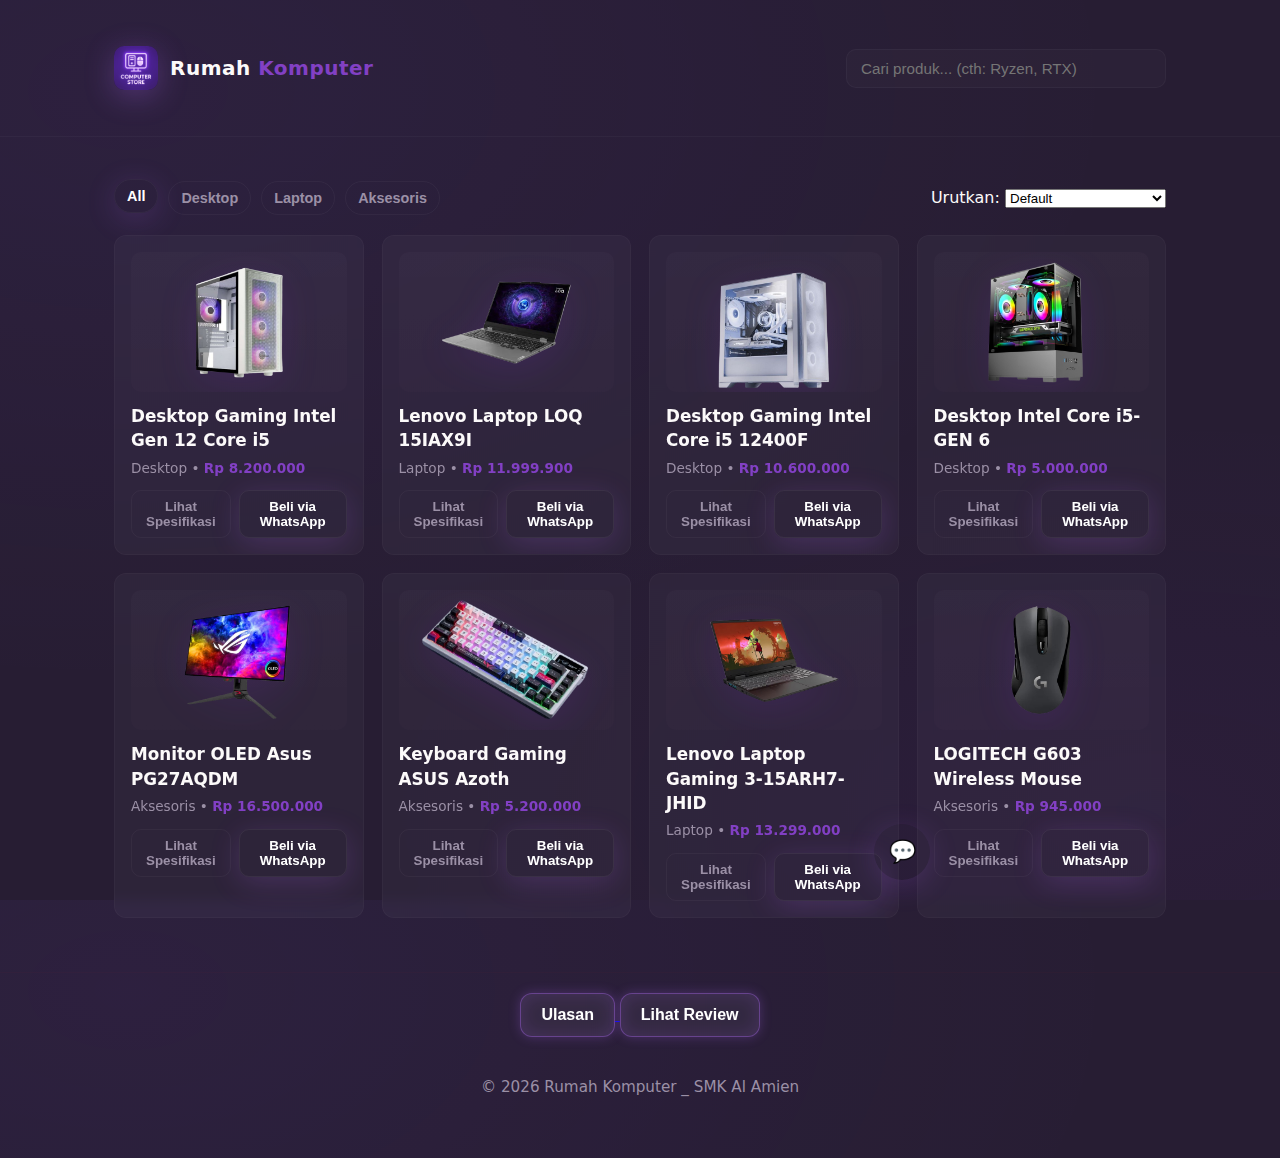
<file: index.html>
<!doctype html>
<html lang="id">
<head>
  <link rel="icon" href="gambar/smk-removebg-preview.png" type="image/x-icon">
  <meta charset="utf-8" />
  <meta name="viewport" content="width=device-width,initial-scale=1" />
  <title>Rumah Komputer - SMK Al Amien</title>
  <link rel="stylesheet" href="styles.css" />
</head>
<body>
  <header class="site-header">
    <div class="container header-inner">
      <div class="brand">
        <div class="logo-glow"></div>
        <h1>Rumah <span>Komputer</span></h1>
      </div>
      <nav class="search-cart">
        <input id="searchInput" type="search" placeholder="Cari produk... (cth: Ryzen, RTX)" />
      </nav>
    </div>
  </header>

  <main class="container">
    <section class="controls">
      <div class="categories" id="categories"></div>
      <div class="sort">
        <label for="sortSelect">Urutkan:</label>
        <select id="sortSelect">
          <option value="default">Default</option>
          <option value="price-asc">Harga: murah → mahal</option>
          <option value="price-desc">Harga: mahal → murah</option>
          <option value="name-asc">Nama A → Z</option>
        </select>
      </div>
    </section>

    <section id="productGrid" class="product-grid" aria-live="polite"></section>
  </main>

  <!-- Modal spesifikasi -->
  <div id="modal" class="modal" aria-hidden="true">
    <div class="modal-content" role="dialog" aria-modal="true">
      <button id="modalClose" class="modal-close" aria-label="Tutup">&times;</button>
      <div id="modalBody"></div>
    </div>
  </div>

<!-- Chat widget: floating + draggable -->
<div id="chatWidget" class="chat-widget" aria-live="polite">

  <!-- Toggle chat (draggable icon) -->
  <button id="chatToggle"
          class="chat-toggle draggable"
          aria-label="Buka chat"
          aria-expanded="false"
          type="button">
    💬
  </button>

  <!-- Chat box -->
  <div id="chatBox"
       class="chat-box"
       aria-hidden="true"
       role="dialog"
       aria-modal="false"
       aria-label="Chat konsultasi">

    <div class="chat-header">
      <div>
        <strong>Chat Konsultasi</strong>
        <div class="small-muted">Bantuan cepat &amp; hubungi market</div>
      </div>
      <button id="chatClose" class="chat-close">&times;</button>
    </div>

    <div id="chatMessages" class="chat-messages" role="log"></div>

    <div class="chat-suggestions" id="chatSuggestions"></div>

    <form id="chatForm" class="chat-form" onsubmit="return false;">
      <input id="chatInput" type="text" placeholder="Tulis pesan..." autocomplete="off">
      <button class="btn btn-primary">Kirim</button>
    </form>

    <div class="chat-actions">
      <button id="escalateWA" class="btn btn-ghost">Kirim ke Market (WhatsApp)</button>
    </div>

  </div>
</div>


  <footer class="site-footer">
    <a href= "ulasan/index2.html"> <button class="btn-tombol"> Ulasan </button> </a>
    <a href= "reviews/index4.html"> <button class="btn-tombol"> Lihat Review </button> </a>
    <div class="container">
      <p>© <span id="year"></span>     Rumah Komputer _ SMK Al Amien</p>
    </div>
  </footer>


  <script src="app.js"></script>
  <script>
// ========= DRAGGABLE ICON ==========
(function () {
  const toggle = document.getElementById("chatToggle");

  let isDragging = false;
  let offsetX = 0;
  let offsetY = 0;

  toggle.addEventListener("mousedown", startDrag);
  toggle.addEventListener("touchstart", startDrag, { passive: false });

  function startDrag(e) {
    isDragging = true;

    const rect = toggle.getBoundingClientRect();
    const clientX = e.touches ? e.touches[0].clientX : e.clientX;
    const clientY = e.touches ? e.touches[0].clientY : e.clientY;

    offsetX = clientX - rect.left;
    offsetY = clientY - rect.top;

    document.addEventListener("mousemove", drag);
    document.addEventListener("mouseup", stopDrag);

    document.addEventListener("touchmove", drag, { passive: false });
    document.addEventListener("touchend", stopDrag);
  }

  function drag(e) {
    if (!isDragging) return;

    e.preventDefault();

    const clientX = e.touches ? e.touches[0].clientX : e.clientX;
    const clientY = e.touches ? e.touches[0].clientY : e.clientY;

    let x = clientX - offsetX;
    let y = clientY - offsetY;

    // Batas layar
    const maxX = window.innerWidth - toggle.offsetWidth;
    const maxY = window.innerHeight - toggle.offsetHeight;

    x = Math.max(0, Math.min(x, maxX));
    y = Math.max(0, Math.min(y, maxY));

    toggle.style.position = "fixed";
    toggle.style.left = x + "px";
    toggle.style.top = y + "px";
  }

  function stopDrag() {
    isDragging = false;
    document.removeEventListener("mousemove", drag);
    document.removeEventListener("mouseup", stopDrag);

    document.removeEventListener("touchmove", drag);
    document.removeEventListener("touchend", stopDrag);
  }
})();
</script>

</body>
</html>
</file>
<file: styles.css>
header img {
    max-height: 50px; /* Mengatur tinggi maksimum logo */
    margin-right: 15px; /* Memberi jarak ke kanan */
}

/* styles.css */
/* Root theme: light-saber purple, modern glassmorphism + neon glow */
:root{
  --bg: #271d33;
  --card: rgba(255,255,255,0.03);
  --muted: #9b90a6;
  --accent: #8240c4; /* purple main */
  --accent-2: ; /* deep purple */
  --glow: 0 6px 30px rgba(181,107,255,0.18);
  --glass: linear-gradient(135deg, rgba(255,255,255,0.02), rgba(255,255,255,0.01));
  --radius: 12px;
  font-family: Inter, ui-sans-serif, system-ui, "Segoe UI", Roboto, "Helvetica Neue", Arial;
}

*{box-sizing:border-box}
html,body{height:100%}
body{
  margin:0;
  background: radial-gradient(1000px 600px at 10% 10%, rgba(141,86,255,0.06), transparent),
              radial-gradient(800px 400px at 90% 90%, rgba(138,43,226,0.04), transparent),
              var(--bg);
  color: #fcfafa;
  -webkit-font-smoothing:antialiased;
  -moz-osx-font-smoothing:grayscale;
  line-height:1.45;
}

/* Layout */
.container{max-width:1100px;margin:0 auto;padding:24px}
.site-header{padding:22px 0;border-bottom:1px solid rgba(255,255,255,0.03)}
.header-inner{display:flex;align-items:center;justify-content:space-between;gap:16px}
.brand{display:flex;align-items:center;gap:12px}
.brand h1{font-size:1.25rem;margin:0;font-weight:700;letter-spacing:0.5px}
.brand h1 span{color:var(--accent)}
.logo-glow {
  width: 44px;
  height: 44px;
  border-radius: 10px;

  /* Gambar logo */
  background-image: url('gambar/apa.png');
  background-size: cover;       /* gambar memenuhi kotak */
  background-position: center;  /* posisi gambar center */
  background-repeat: no-repeat; /* gambar tidak berulang */

  /* Glow effect */
  box-shadow: 
    0 6px 30px rgba(181, 107, 255, 0.28),
    inset 0 -8px 20px rgba(255, 255, 255, 0.04);
}


/* Search */
.search-cart input[type="search"]{
  width:320px;max-width:40vw;padding:10px 14px;border-radius:10px;border:1px solid rgba(255,255,255,0.04);
  background: rgba(255,255,255,0.02);color:inherit;font-size:0.95rem;
  outline:none;transition:box-shadow .22s;
}
.search-cart input[type="search"]:focus{box-shadow:var(--glow);border-color:var(--accent)}

/* Controls */
.controls{display:flex;align-items:center;justify-content:space-between;gap:16px;margin:20px 0}
.categories{display:flex;gap:10px;flex-wrap:wrap}
.cat-btn{
  padding:8px 12px;border-radius:999px;background:transparent;border:1px solid rgba(255,255,255,0.04);
  color:var(--muted);cursor:pointer;font-weight:600;font-size:0.9rem;transition:all .18s;
}
.cat-btn.active{background:linear-gradient(90deg,var(--accent),var(--accent-2));box-shadow:var(--glow);color:#fff;transform:translateY(-2px)}

/* Product Grid */
.product-grid{display:grid;grid-template-columns:repeat(auto-fit,minmax(240px,1fr));gap:18px}
.card{
  background:var(--card);backdrop-filter: blur(6px);border-radius:var(--radius);padding:16px;position:relative;
  transition:transform .18s, box-shadow .18s;overflow:hidden;border:1px solid rgba(255,255,255,0.03);
}
.card:hover{transform:translateY(-6px);box-shadow:var(--glow);border-color:rgba(181,107,255,0.22)}
.card .thumb{height:140px;border-radius:10px;overflow:hidden;background:linear-gradient(180deg, rgba(255,255,255,0.02), rgba(255,255,255,0.01));display:flex;align-items:center;justify-content:center;margin-bottom:12px}
.card .thumb img{max-width:100%;max-height:100%;object-fit:contain;filter:drop-shadow(0 8px 18px rgba(138,43,226,0.12))}
.card h3{margin:0 0 6px 0;font-size:1.05rem}
.card .price{font-weight:700;color:var(--accent)}
.card .meta{font-size:0.85rem;color:var(--muted);margin-bottom:12px}

/* Buttons */
.row{display:flex;gap:8px;align-items:center}
.btn{
  border:0;padding:8px 12px;border-radius:10px;font-weight:700;cursor:pointer;background:rgba(255,255,255,0.03);color:inherit;transition:transform .12s;
}
.btn:active{transform:translateY(1px)}
.btn-primary{
  background:linear-gradient(90deg,var(--accent),var(--accent-2));box-shadow:var(--glow);color:#ffffff;border:1px solid rgba(255,255,255,0.06)
}
.btn-ghost{background:transparent;border:1px solid rgba(255,255,255,0.04);color:var(--muted)}

/* Modal */
.modal{position:fixed;inset:0;display:none;align-items:center;justify-content:center;padding:24px;z-index:90}
.modal.show{display:flex}
.modal-content{background:linear-gradient(180deg, rgb(0, 0, 0), rgba(75, 25, 90, 0.89));border-radius:14px;padding:20px;max-width:720px;width:100%;box-shadow:0 20px 50px rgba(181, 107, 255, 0.28);border:1px solid rgba(40, 228, 103, 0.06)}
.modal-close{position:absolute;right:18px;top:12px;background:transparent;border:0;color:var(--muted);font-size:26px;cursor:pointer}

/* Specs table */
.specs{display:grid;grid-template-columns:1fr 1fr;gap:8px;margin-top:12px}
.specs .k{font-weight:600;color:var(--muted)}
.specs .v{font-weight:700}

/* Footer */
.site-footer{padding:20px 0;border-top:1px solid rgba(211, 28, 28, 0.03);margin-top:30px;text-align:center;color:var(--muted);font-size:0.95rem}

/* small screens */
@media (max-width:640px){
  .header-inner{flex-direction:column;align-items:flex-start;gap:12px}
  .search-cart input{width:100%}
  .specs{grid-template-columns:1fr}
  .logo-glow{width:36px;height:36px}
}
/* ============================
   Chat widget — final (rapi)
   Toggle di kiri chat box, tidak menggeser layout,
   animasi mulus, chat tidak memanjang ke atas.
   ============================ */

/* container: menampung toggle + box (toggle di kiri box) */
.chat-widget{
  position:fixed;
  right:20px;
  bottom:20px;
  z-index:120;
  font-family:inherit;
  display:flex;
  align-items:flex-end;
  justify-content:flex-end;
  /* ukuran kecil sehingga tombol tetap stabil */
  width:auto;
  height:auto;
  gap:10px; /* jarak antara toggle dan box */
  pointer-events:auto;
}

/* chat box: muncul di sebelah kanan toggle, absolute relatif ke viewport */
.chat-box{
  position:relative; /* keep inside container for simpler layout */
  width:320px;
  max-width:90vw;
  background:linear-gradient(180deg, rgba(10,7,15,0.96), rgba(8,6,12,0.95));
  border-radius:12px;
  padding:0;
  margin:0;
  box-shadow:0 20px 50px rgba(0,0,0,0.6);
  overflow:hidden;
  display:flex;
  flex-direction:column;
  border:1px solid rgba(181,107,255,0.06);
  transform-origin:bottom right;
  transform: translateY(12px) scale(.98);
  opacity: 0;
  pointer-events: none;
  transition: transform .26s cubic-bezier(.2,.9,.2,1), opacity .22s ease;
  max-height: 420px;
}

/* visible state: add .open via JS */
.chat-box.open{
  transform: translateY(0) scale(1);
  opacity: 1;
  pointer-events: auto;
}

/* toggle (logo) — di kiri chat box */
.chat-toggle{
  width:56px;
  height:56px;
  border-radius:999px;
  border:0;
  background:linear-gradient(90deg,var(--accent),var(--accent-2));
  color:#fff;
  font-size:22px;
  box-shadow:var(--glow);
  cursor:pointer;
  display:flex;
  align-items:center;
  justify-content:center;
  position:relative;
  z-index:130;
  transition:transform .18s ease, box-shadow .18s ease, opacity .18s ease;
  -webkit-tap-highlight-color: transparent;
}
.chat-toggle:active{ transform: scale(0.96); }

/* keep header compact */
.chat-header{
  display:flex;
  align-items:center;
  justify-content:space-between;
  padding:10px 12px;
  border-bottom:1px solid rgba(255,255,255,0.03);
  gap:8px;
  background:linear-gradient(180deg, rgba(10,7,15,0.98), rgba(8,6,12,0.96));
}
.chat-header .small-muted{font-size:0.78rem;color:var(--muted)}
.chat-close{background:transparent;border:0;color:var(--muted);font-size:20px;cursor:pointer;padding:6px}

/* messages: fixed height + internal scroll */
.chat-messages{
  padding:10px;
  max-height:5000px;
  overflow-y:auto;
  display:flex;
  flex-direction:column;
  gap:8px;
  scrollbar-width: thin;
  background:transparent;
}
.chat-messages::-webkit-scrollbar{width:8px}
.chat-messages::-webkit-scrollbar-thumb{background:rgba(255,255,255,0.06);border-radius:6px}

/* bubbles */
.msg{
  max-width:86%;
  padding:8px 10px;
  border-radius:10px;
  font-size:0.9rem;
  word-break:break-word;
  line-height:1.25;
}
.msg.user{
  align-self:flex-end;
  background:rgba(255,255,255,0.04);
  color:inherit;
}
.msg.bot{
  align-self:flex-start;
  background:linear-gradient(90deg,var(--accent),var(--accent-2));
  color:#fff;
  box-shadow:0 6px 20px rgba(181,107,255,0.12);
}

/* suggestions area compact */
.chat-suggestions{
  display:flex;
  gap:8px;
  padding:8px 12px;
  flex-wrap:wrap;
  border-top:1px solid rgba(255,255,255,0.02);
  background:transparent;
}
.sugg-btn{
  padding:6px 10px;
  border-radius:999px;
  border:1px solid rgba(255,255,255,0.04);
  background:transparent;
  color:var(--muted);
  cursor:pointer;
  font-weight:600;
  white-space:nowrap;
}

/* input row pinned to bottom */
.chat-form{
  display:flex;
  gap:8px;
  padding:4px;
  border-top:1px solid rgba(255,255,255,0.03);
  background:linear-gradient(180deg, rgba(10,7,15,0.94), rgba(8,6,12,0.95));
}
.chat-form input{
  flex:1;
  padding:4px 8px;
  border-radius:20px;
  border:1px solid rgba(255,255,255,0.04);
  background:transparent;
  color:inherit;
  outline:none;
}

/* actions row (escalate button) */
.chat-actions{
  display:flex;
  gap:8px;
  padding:8px 12px;
  border-top:1px solid rgba(255,255,255,0.03);
  justify-content:flex-end;
  background:transparent;
}

/* responsive: pada layar kecil, toggle dan box rapat */
@media (max-width:420px){
  .chat-widget{ right:12px; bottom:12px; gap:8px; }
  .chat-box{ width:90vw; max-width:90vw; }
  .chat-messages{ max-height:200px; }
  .chat-toggle{ width:48px; height:48px; font-size:20px; }
}
.chat-toggle.draggable {
  cursor: grab;
  touch-action: none;
  user-select: none;
}

.chat-toggle.draggable:active {
  cursor: grabbing;
}

.btn-tombol{
  display:inline-block;
  padding:12px 20px;
  background:rgba(255,255,255,0.05);
  border:1px solid rgba(181,107,255,0.4);
  color:#ffffff;
  border-radius:12px;
  font-size:16px;
  font-weight:600;
  backdrop-filter:blur(6px);
  text-decoration:none;
  cursor:pointer;

  box-shadow:0 0 12px rgba(181,107,255,0.25),
             inset 0 0 18px rgba(181,107,255,0.15);

  transition:0.25s ease;
}

.btn-tombol:hover{
  border-color:#b56bff;
  background:rgba(181,107,255,0.15);
  box-shadow:0 0 18px rgba(181,107,255,0.45),
             inset 0 0 22px rgba(181,107,255,0.25);
  transform:translateY(-2px);
}
</file>
